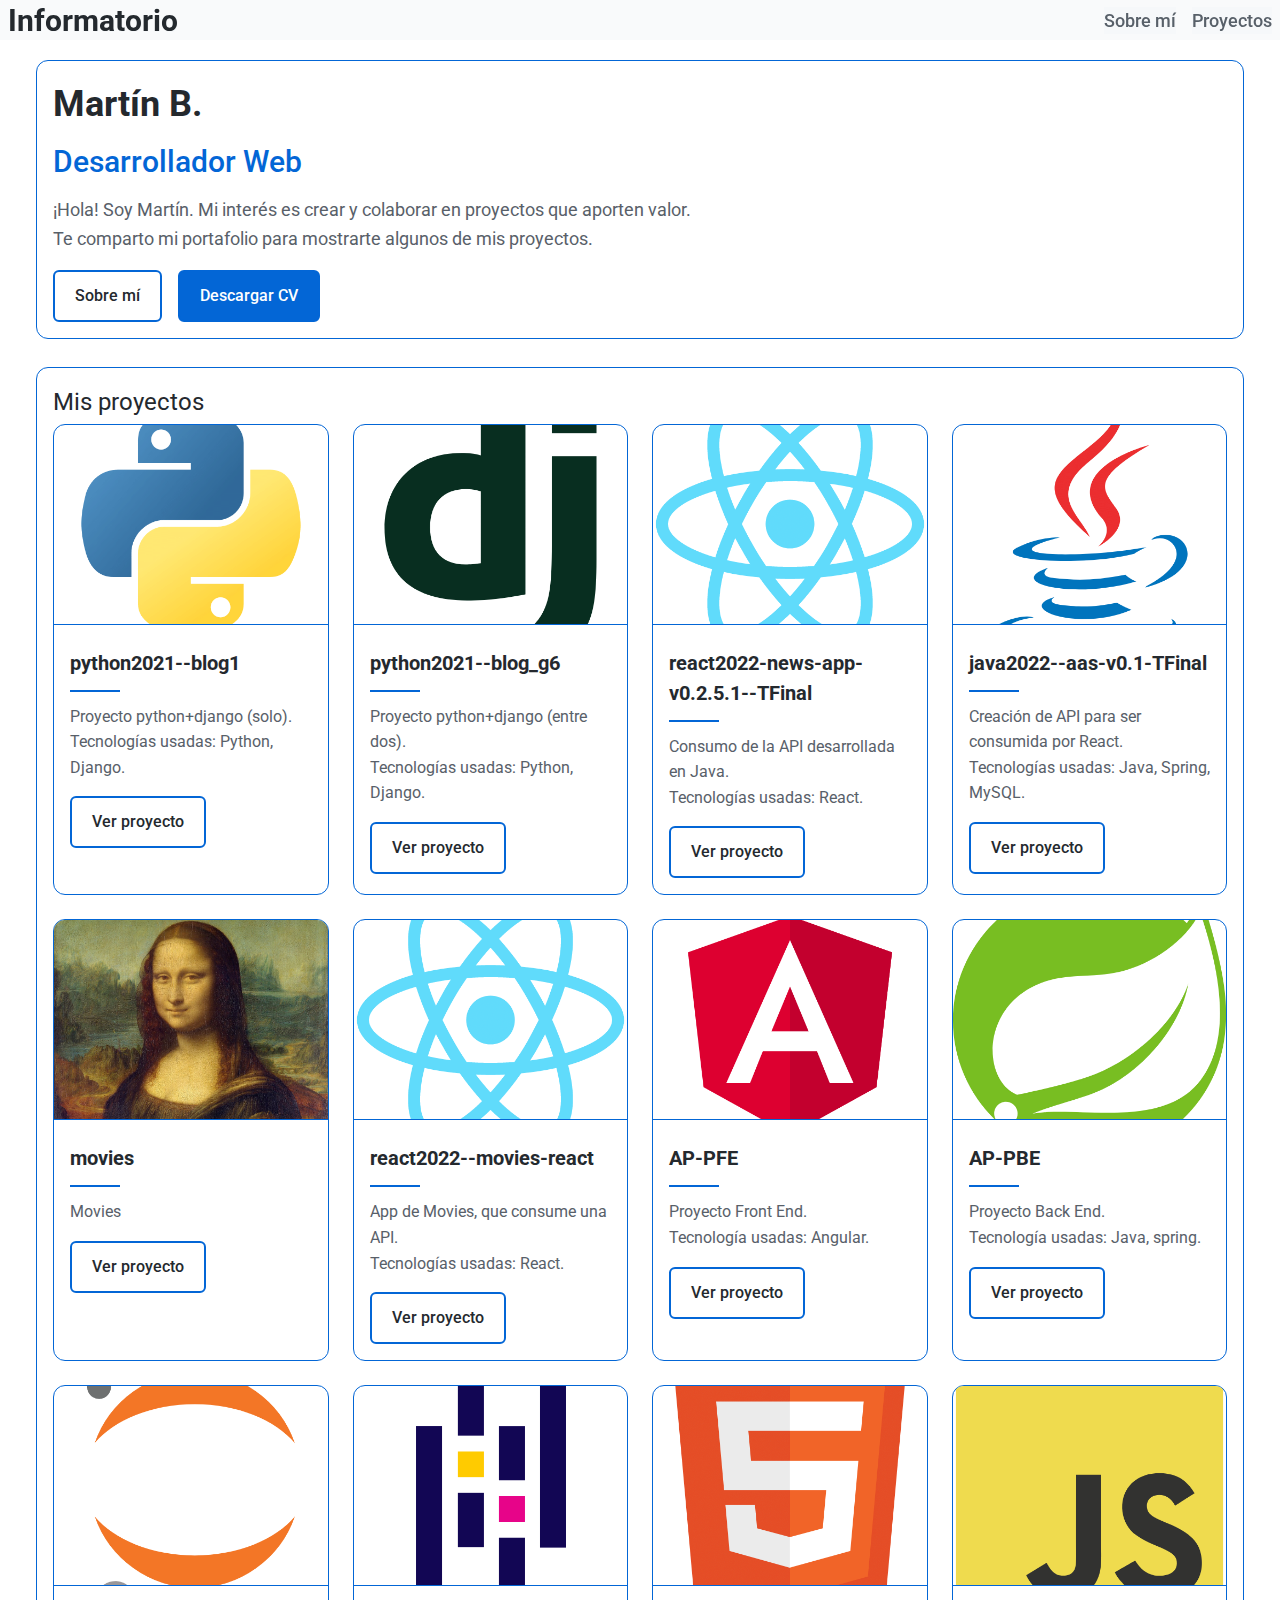
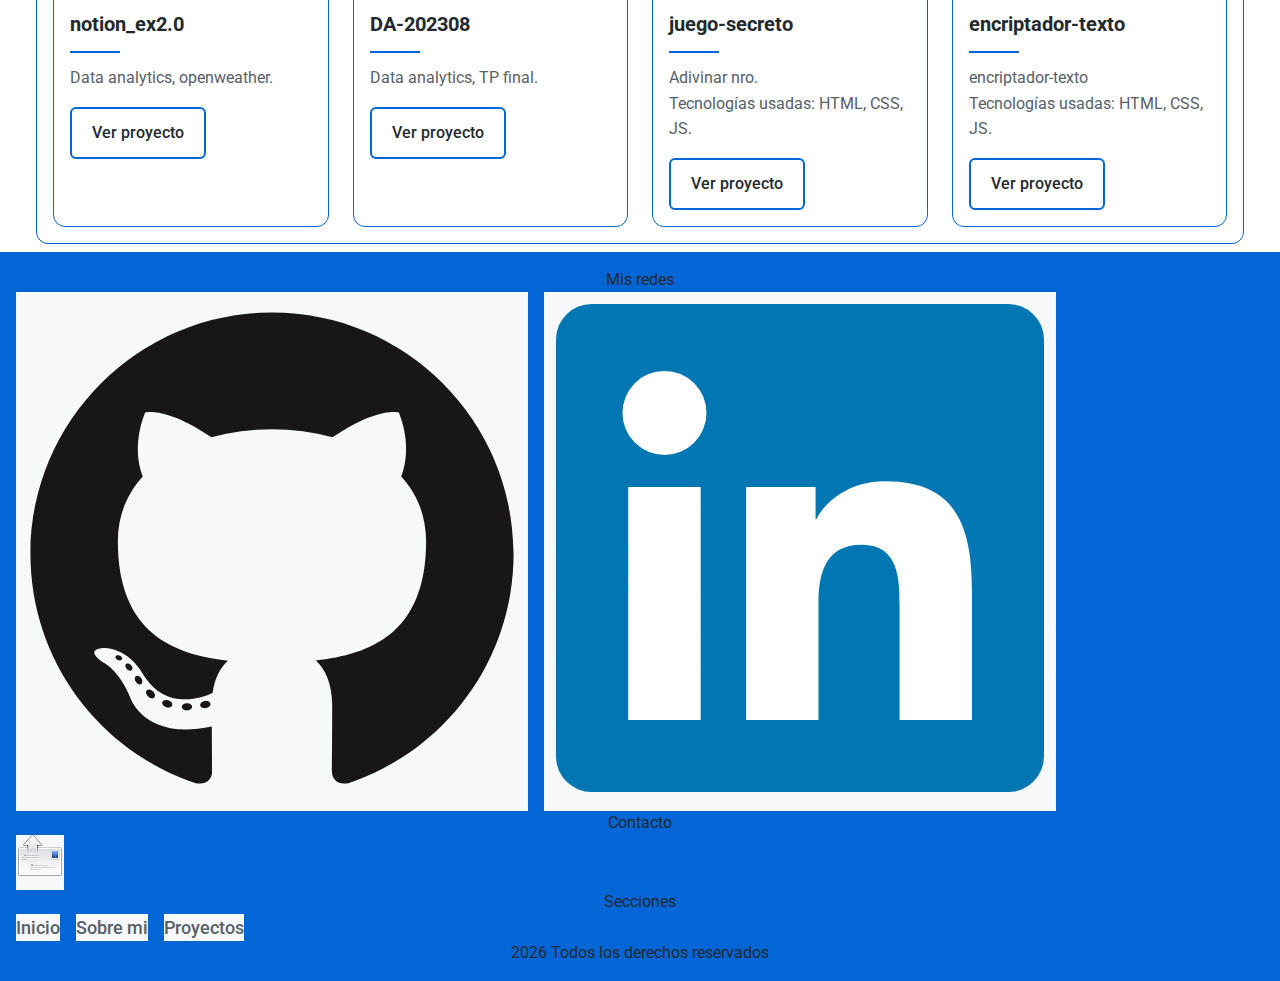
<file: index.html>
<!-- index.html -->
<!DOCTYPE html>
<html lang="es">
  <head>
    <meta charset="UTF-8" />
    <meta name="viewport" content="width=device-width, initial-scale=1.0" />
    <title>Portolio MB</title>
    <link rel="stylesheet" href="./assets/css/styles.css" />
    <link rel="shortcut icon" href="./assets/favicon.ico" type="image/x-icon" />
    <link rel="preconnect" href="https://fonts.googleapis.com" />
    <link rel="preconnect" href="https://fonts.gstatic.com" crossorigin />
    <link
      href="https://fonts.googleapis.com/css2?family=Roboto:ital,wght@0,100..900;1,100..900&display=swap"
      rel="stylesheet"
    />
  </head>
  <body>
    <!-- Elemento ancla para volver arriba -->
    <div id="top"></div>
    <!-- Sección de header (vacía, se cargará desde components/header.html) -->
    <div id="header"></div>
    <!-- Sección de main (vacía, se cargará desde components/main.html) -->
    <div id="main"></div>
    <!-- Sección de footer (vacía, se cargará desde components/footer.html) -->
    <div id="footer"></div>

    <!-- Carga de componentes -->
    <script src="./assets/js/component-loader.js" defer></script>

    <!-- Scroll suave -->
    <script src="./assets/js/smooth-scroll.js" defer></script>

    <!--  -->
  </body>
</html>
</file>
<file: assets/css/styles.css>
@import url('./variables.css');
@import url('./reset.css');
@import url('./header.css');
@import url('./main.css');









/* === Proyectos === */
.articulo {
  padding: var(--espacio-2) var(--espacio-5);
}

.articulo__contenedor {
  display: flex;
  flex-direction: column;
  justify-content: center;
  align-items: flex-start;
  padding: var(--espacio-4);
  gap: var(--espacio-1);
  margin: 0 1rem;
  background: var(--fondo-primario-transparente);
  border: solid 1px var(--color-primario);
  border-radius: var(--radio-lg);
}

.contenedor_tarjetas_grid {
  display: grid;
  grid-template-columns: repeat(auto-fit, minmax(250px, 1fr));
  gap: var(--espacio-6);
  max-width: 100%;
  margin: 0 auto;
}

.tarjeta {
  background: var(--fondo-primario);
  border: 1px solid var(--fondo-terciario);
  border-radius: var(--radio-lg);
  overflow: hidden;
  transition: transform 0.3s ease, box-shadow 0.3s ease;
}

.tarjeta:hover {
  transform: translateY(-4px);
  box-shadow: 0 8px 16px rgba(0, 0, 0, 0.1);
}

.tarjeta__imagen {
  width: 100%;
  height: 200px;
  object-fit: cover;
  border-bottom: 1px solid var(--fondo-terciario);
}

.tarjeta__contenido {
  padding: var(--espacio-4);
}

.tarjeta__titulo {
  font-weight: var(--peso-bold);
  font-size: var(--texto-xl);
  color: var(--texto-primario);
  margin-bottom: var(--espacio-2);
}

.tarjeta__divisor {
  display: block;
  height: 2px;
  background: var(--color-primario);
  margin: var(--espacio-3) 0;
  width: 50px;
}

.tarjeta__parrafo {
  font-weight: var(--peso-regular);
  font-size: var(--texto-base);
  color: var(--texto-secundario);
  line-height: 1.6;
  margin-bottom: var(--espacio-4);
}

/* Responsive */
@media (max-width: 768px) {
  .contenedor_tarjetas_grid {
    grid-template-columns: 1fr;
  }
}



/* ===== FOOTER ===== */
.pie_de_pagina {
  background-color: var(--fondo-terciario);
  padding: 1rem;
  text-align: center;
}
</file>
